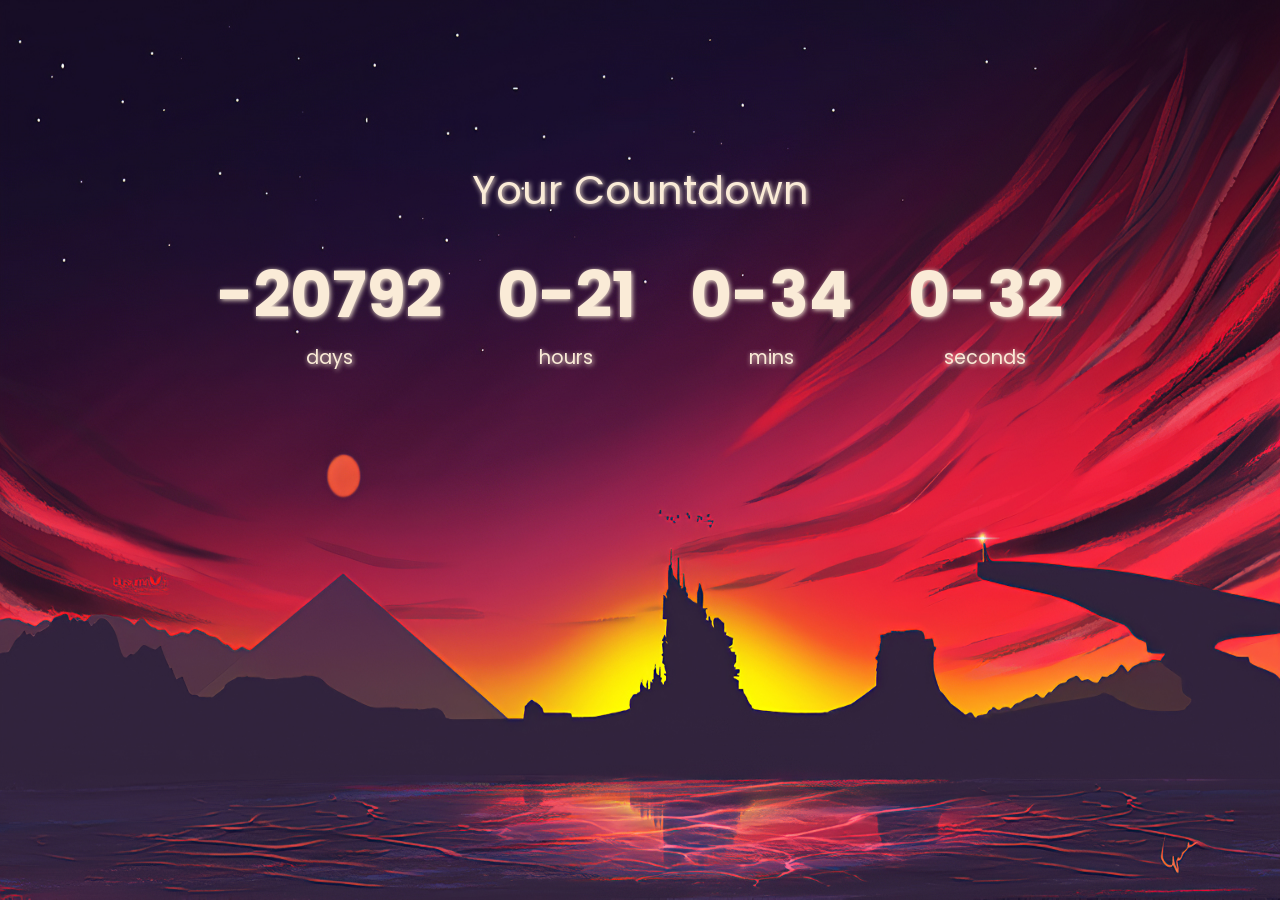
<file: index.html>
<!DOCTYPE html>
<html lang="en">

<head>
    <meta charset="UTF-8" />
    <meta name="viewport" content="width=device-width, initial-scale=1.0" />
    <title>Countdown Timer</title>
    <link rel="stylesheet" href="style.css" />
    <script src="script.js" defer></script>
    <link rel="shortcut icon" type="image/x-icon" href="icon.ico" />
</head>

<body>
    <h1>Your Countdown</h1>

    <div class="countdown-container">
        <div class="countdown-el days-c">
            <p class="big-text" id="days">0</p>
            <span>days</span>
        </div>
        <div class="countdown-el hours-c">
            <p class="big-text" id="hours">0</p>
            <span>hours</span>
        </div>
        <div class="countdown-el mins-c">
            <p class="big-text" id="mins">0</p>
            <span>mins</span>
        </div>
        <div class="countdown-el seconds-c">
            <p class="big-text" id="seconds">0</p>
            <span>seconds</span>
        </div>
    </div>
</body>

</html>
</file>
<file: style.css>
@import url("https://fonts.googleapis.com/css2?family=Poppins:wght@200;400;600&display=swap");

* {
  box-sizing: border-box;
  color: antiquewhite;
}

body {
  background-image: url("./bg.jpg");
  background-size: 100% 100%;
  background-repeat: no-repeat;
  background-position: center center;
  display: flex;
  flex-direction: column;
  align-items: center;
  min-height: 100vh;
  font-family: "Poppins", sans-serif;
  margin: 0;
}

h1 {
  font-weight: normal;
  text-shadow: 1px 1px 5px;
  font-size: 2.5rem;
  margin-top: 10rem;
}

.countdown-container {
  display: flex;
  flex-wrap: wrap;
  justify-content: center;
  text-shadow: 1px 1px 5px;
}

.big-text {
  font-weight: bold;
  font-size: 4rem;
  line-height: 1;
  margin: 1rem 1.7rem;
}

.countdown-el {
  text-align: center;
}

.countdown-el span {
  font-size: 1.2rem;
}
</file>
